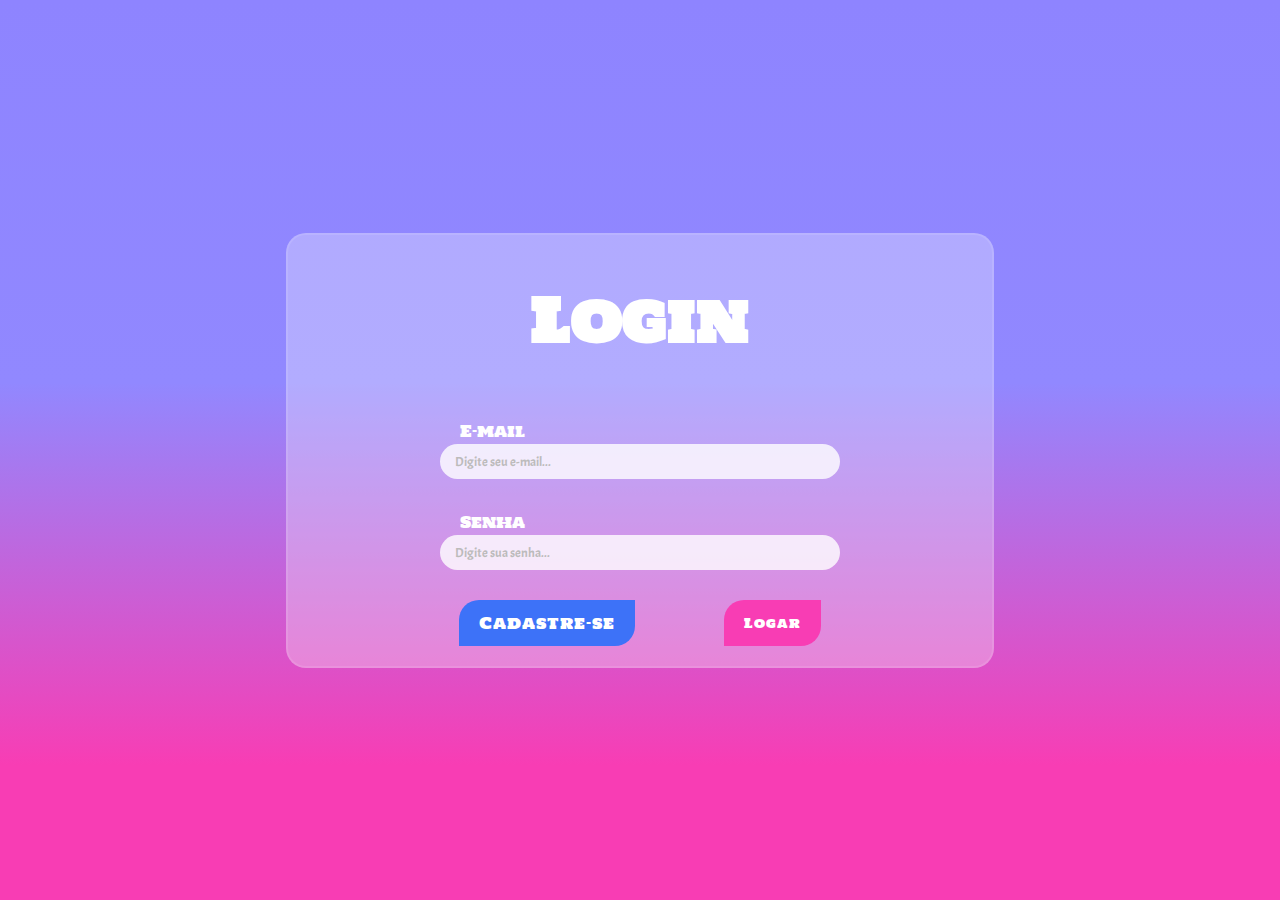
<file: index.html>
<!DOCTYPE html>
<html lang="pt-br">
<head>
    <meta charset="UTF-8">
    <meta name="viewport" content="width=device-width, initial-scale=1.0">
    <link rel="stylesheet" href="style.css">
    <link rel="stylesheet" href="style/mediaquery.css">
    <link rel="shortcut icon" href="icon/icone-login.png" type="image/x-icon">
    <title>Login</title>
</head>
<body>
    <section class="flex-container">
        <div class="tela-login">
            <h1>Login</h1>

            <form class="caixas-input">
                <div class="flex">
                    <label for="inputEmail">E-mail</label>
                    <input type="email" class="input" placeholder="Digite seu e-mail...">

                    <!-- Esse span vai aparecer quando for colocado um e-mail inválido. Precisa de Js -->
                    <span class="span-required">E-mail inválido</span>
                </div>

                <div class="flex">
                    <label for="inputSenha">Senha</label>
                    <input type="password" class="input" placeholder="Digite sua senha...">
                    
                    <!-- Esse span vai aparecer quando for colocado um e-mail inválido. Precisa de Js -->
                    <span class="span-required">Senha incorreta</span>
                </div>

                <div class="btn">
                    <a href="pages/cadastro.html" id="btn-cadastrar" target="_blank">Cadastre-se</a>

                    <button type="submit" id="btn-submit"><a href="pages/home.html" target="_blank">Logar</a></button>
                </div>
            </form>
        </div>
    </section>
</body>
</html>
</file>
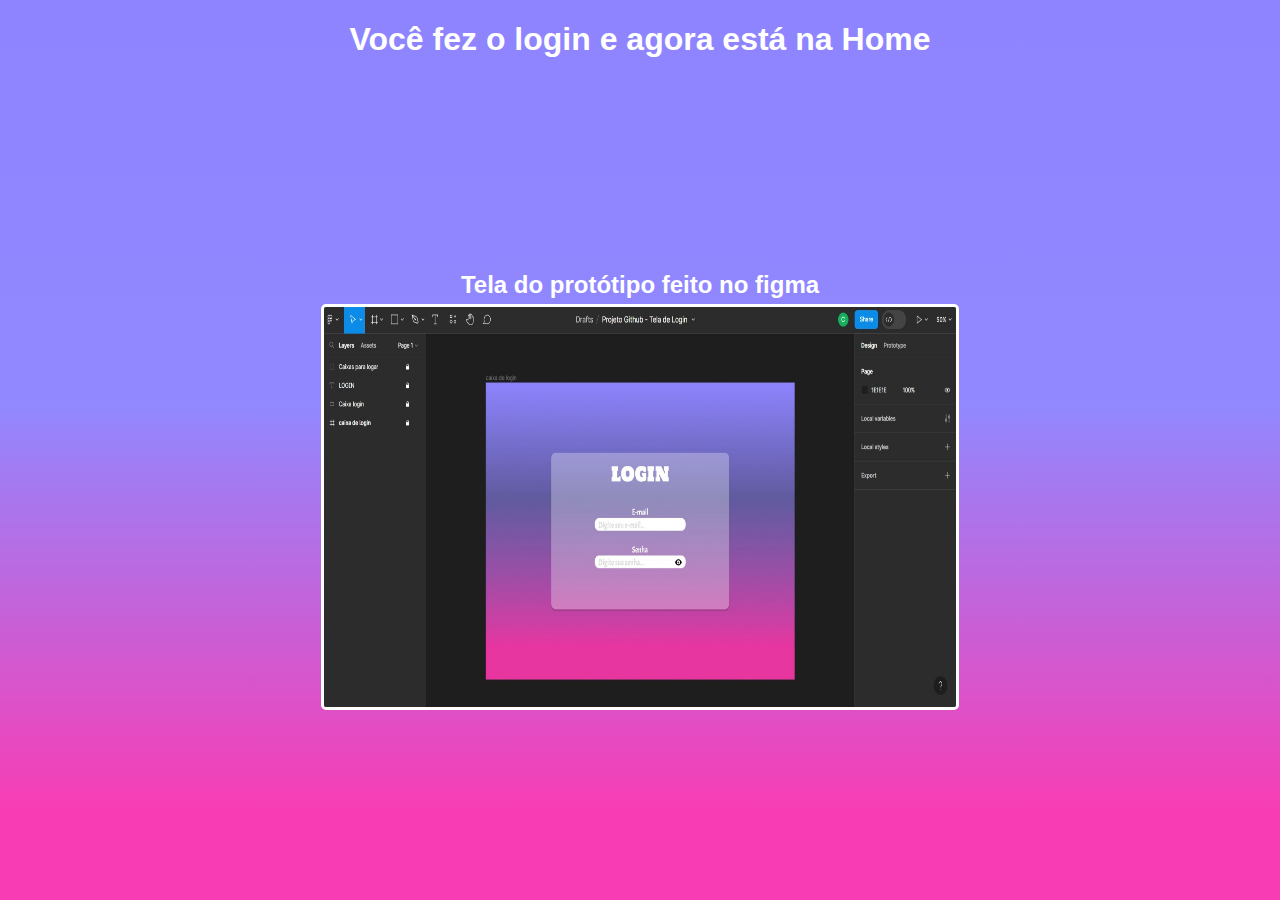
<file: pages/home.html>
<!DOCTYPE html>
<html lang="pt-br">
<head>
    <meta charset="UTF-8">
    <meta name="viewport" content="width=device-width, initial-scale=1.0">
    <link rel="stylesheet" href="../style/home.css">
    <link rel="shortcut icon" href="../icon/icone-login.png" type="image/x-icon">
    <title>Home</title>
</head>
<body>
    <h1>Você fez o login e agora está na Home</h1>

    <section class="flex-container">
        <h2>Tela do protótipo feito no figma</h2>
        <img src="../img/tela-figma.jpeg" alt="">
    </section>

</body>
</html>
</file>
<file: style.css>
@import url('https://fonts.googleapis.com/css2?family=Holtwood+One+SC&display=swap');
/* Deixa todas a letras maiúsculas */
/* font-family: 'Holtwood One SC', serif; */
@import url('https://fonts.googleapis.com/css2?family=Acme&display=swap');
/* Usar nos inputs */
/* font-family: 'Acme', sans-serif; */

*{
    margin: 0;
    padding: 0;
    font-family: 'Holtwood One SC', serif;
    color: #ffffff;
}

body{
    height: 100vh;
    background-image: linear-gradient(to bottom, #8E84FF, #9188FF, #F83DB4 85%);
}

/* Centralizando */
section.flex-container{
    height: 100%;
    display: flex;
    justify-content: center;
    align-items: center;   
}

div.tela-login{
    width: 55%;
    height: auto;
    border-radius: 20px;
    border: 2px solid rgba(255, 255, 255, 0.1);
    background-color: rgba(255, 255, 255, 0.3);   
}

h1{
    margin: 35px 0 50px 0;
    text-align: center;
    font-size: 60px;
    color: #ffffff;
}

/* Caixa dos Inputs */
form.caixas-input{
    display: flex;
    flex-direction: column;
    justify-content: center;
    align-items: center; 
    gap: 30px;
}

div.flex{
    display: flex;
    flex-direction: column;
}

label{
    margin-left: 20px;
}

input.input{
    width: 400px;
    height: 35px;
    padding: 10px 15px;
    border: none;
    border-radius: 20px;
    font-family: 'Acme', sans-serif;
    /* O outline: unset serve para tirar o sublinhado que aparece quando clica no input */
    outline: unset;
    box-sizing: border-box;
    color: black;
    background-color: rgba(255, 255, 255, 0.8);
}

.input::placeholder{
    color: rgb(188, 187, 187);
}

/* Estado como o input ficará quando for clicado */
.input:focus{
    transition: 0.1s;
    scale: 1.05;
    border: 3px solid #ff15a984;
}

span.span-required{
    display: none;
    margin: 3px 0 0 5px;
    font-size: 15px;
    color: black;
}

/* Botão para logar e cadastrar */
div.btn{
    width: 60%;
    display: flex;
    justify-content: space-around;
    margin-bottom: 20px;
    gap: 30px;
}

a#btn-cadastrar{
    display: flex;
    justify-content: center;
    align-items: center;
    
    /* Sem o nowrap o hífem e o que tem após vai para a linha debaixo quando a tela fica pequena */
    white-space: nowrap;

    padding: 10px 20px;
    cursor: pointer;
    border: none;
    border-radius: 20px 0;
    letter-spacing: 1px;
    color: #ffffff;
    background-color: #3d72f8;
}

a#btn-cadastrar:hover{
    transition: 0.5s;
    scale: 1.05;
    background-color: #0048ff;
}

button#btn-submit{
    text-align: center;
    padding: 10px 20px; 
    cursor: pointer;
    border: none;
    border-radius: 20px 0;
    letter-spacing: 1px;
    color: #ffffff;
    background-color: #F83DB4;
}

button#btn-submit:hover{
    transition: 0.5s;
    scale: 1.05;
    background-color: #ff00a2;
}

a{
    text-decoration: none;
}
</file>
<file: style/mediaquery.css>
@media screen and (max-width: 390px) {
    div.tela-login{
        width: 85%;
    }

    h1{
        font-size: 40px;
    }

    input.input{
        width: 250px;
    }

    /* Botão para logar */
    div.btn{
        justify-content: space-around; 
        gap: 15px;
    }
    
    a#btn-cadastrar{
        font-size: 10px;
        padding: 8px 10px;
    }

    button#btn-submit{
        font-size: 10px;
    }
}

@media only screen and (min-width: 390px) and (max-width: 459px) {
    div.tela-login{
        width: 85%;
    }

    h1{
        font-size: 50px;
    }

    input.input{
        width: 300px;
    }

    /* Botão para logar */
    div.btn{
        justify-content: center;
    }
}

@media only screen and (min-width: 459px) and (max-width: 599px) {
    div.tela-login{
        width: 85%;
    }

    h1{
        font-size: 60px;
    }

    input.input{
        width: 350px;
    }

    /* Botão para logar */
    div.btn{
        justify-content: center;
    }
}

@media only screen and (min-width: 599px) and (max-width: 767px) {
    div.tela-login{
        width: 75%;
    }

    h1{
        font-size: 60px;
    }

    input.input{
        width: 350px;
    }

    /* Botão para logar */
    div.btn{
        justify-content: space-around;
    }
}

@media only screen and (min-width: 767px) and (max-width: 992px) {

}
</file>
<file: style/home.css>
*{
    margin: o;
    padding: 0;
    font-family: Arial, Helvetica, sans-serif;
        color: #ffffff;
}

html{
    height: 100%;
}

body{
    height: 89vh;
    background-image: linear-gradient(to bottom, #8E84FF, #9188FF, #F83DB4 90%);
}

/* Centralizando */
section.flex-container{
    height: 100%;
    display: flex;
    justify-content: center;
    align-items: center;   

    /* O column serve para deixar os itens um abaixo do outro */
    flex-direction: column;
}

h1{
    text-align: center;
}

h2{
    margin-bottom: 5px;
}

img{
    width: 50%;
    height: 50%;
    border: 3px solid #ffffff;
    border-radius: 5px;
}
</file>
